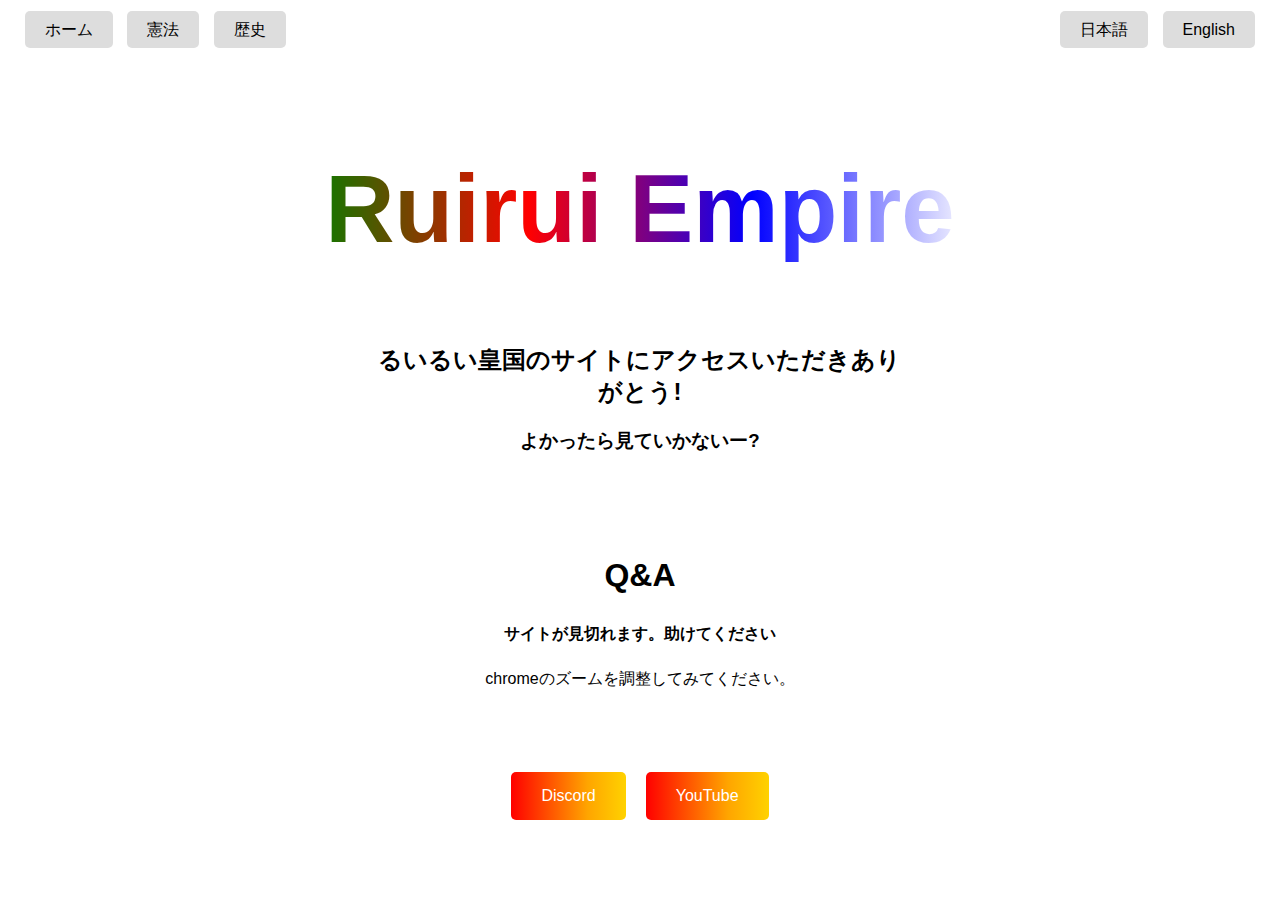
<file: index.html>
<!DOCTYPE html>
<html lang="ja">
<head>
    <meta charset="UTF-8">
    <meta name="viewport" content="width=device-width, initial-scale=1.0">
    <title>Ruirui Empire</title>
    <link rel="stylesheet" href="style.css">
</head>
<body>

<div class="nav-tabs">
    <a href="index.html">ホーム</a>
    <a href="constitution.html">憲法</a>
    <a href="history.html">歴史</a>
</div>

<div class="language-switch">
    <a href="?lang=ja">日本語</a>
    <a href="?lang=en">English</a>
</div>

<div class="container">
    <h1>Ruirui Empire</h1>
    <div class="flag"></div>
</div>

<div class="header-content">
    <h2><strong>るいるい皇国のサイトにアクセスいただきありがとう!</strong></h2>
    <h3>よかったら見ていかないー?</h3>
</div>

<div class="qa-section">
    <h2>Q&A</h2>
    <p><strong>サイトが見切れます。助けてください</strong></p>
    <p>chromeのズームを調整してみてください。</p>
</div>

<div class="buttons">
    <a href="https://discord.gg/ZMAVEsyxRC">Discord</a>
    <a href="https://www.youtube.com/@ruirui_game">YouTube</a>
</div>

</body>
</html>
</file>
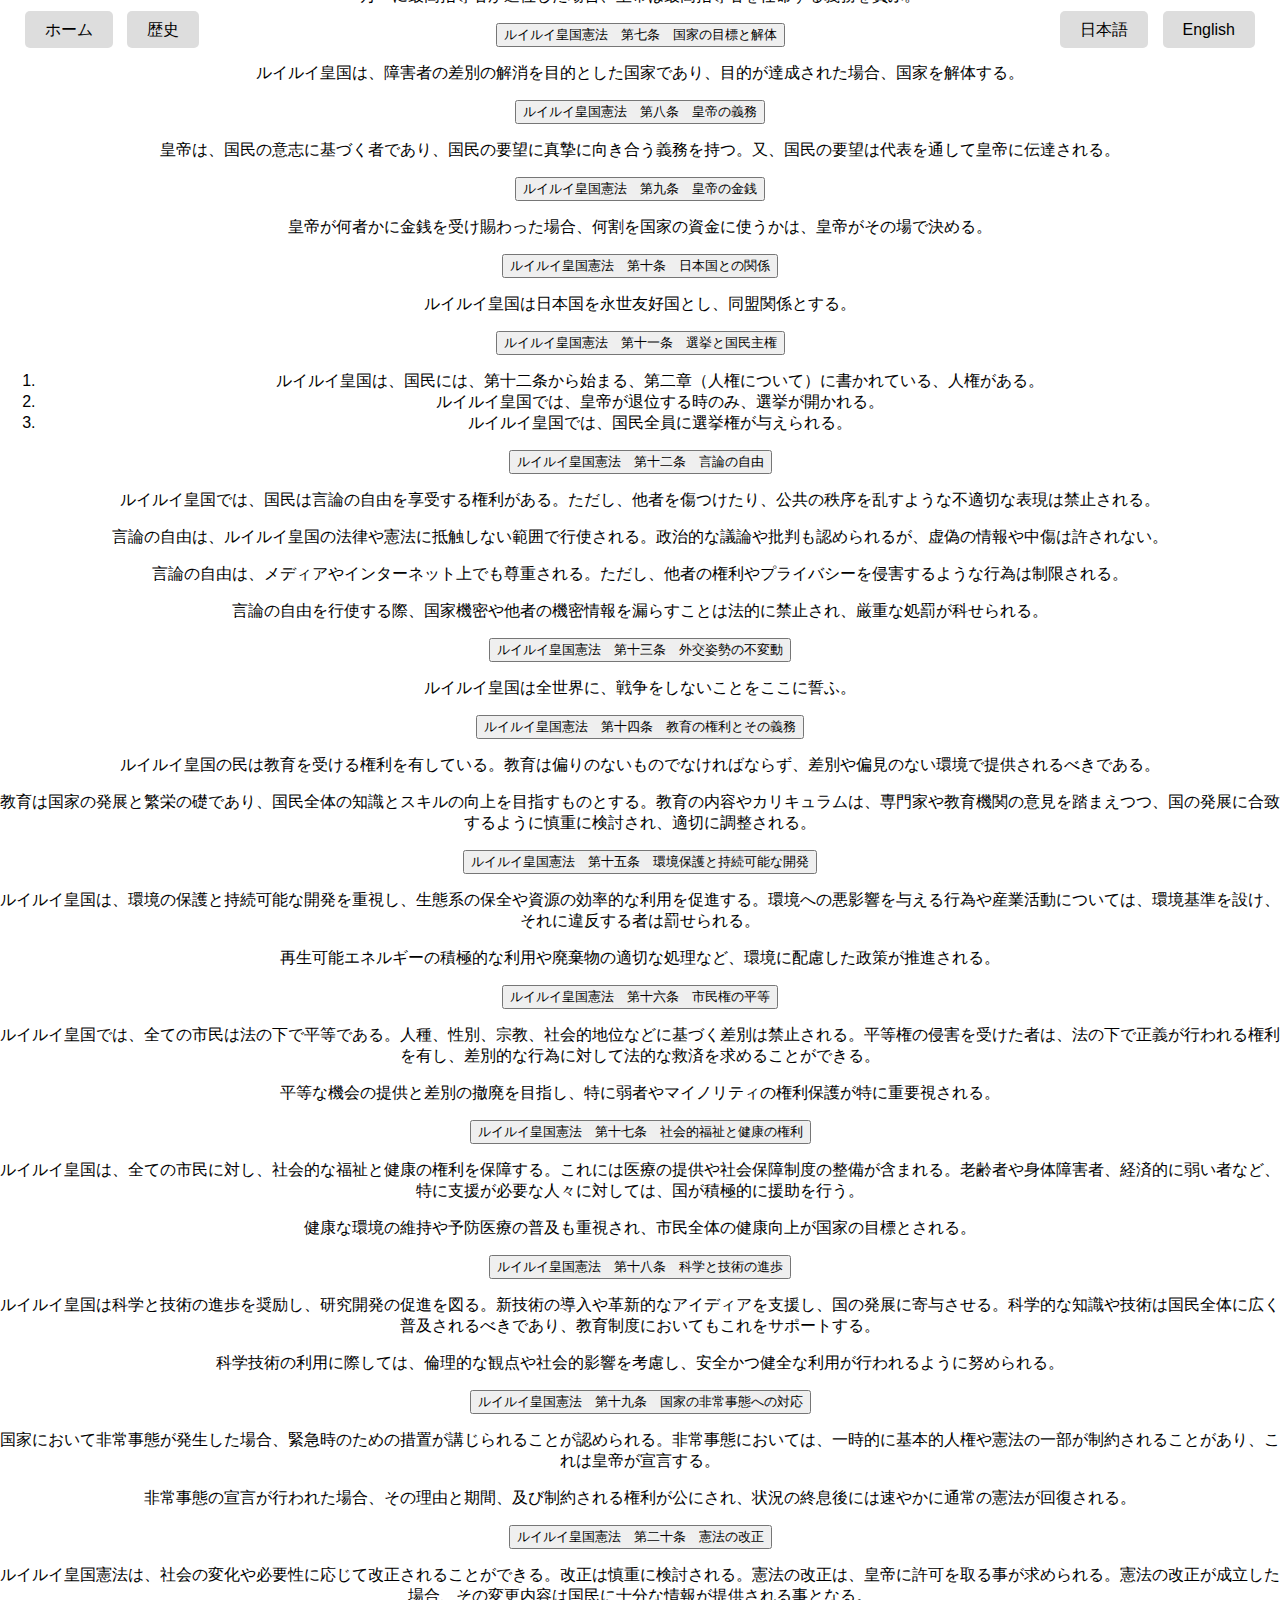
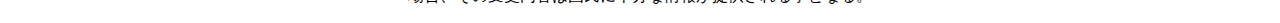
<file: constitution.html>
<!DOCTYPE html>
<html lang="ja">
<head>
    <meta charset="UTF-8">
    <meta name="viewport" content="width=device-width, initial-scale=1.0">
    <title>憲法 - Ruirui Empire</title>
    <link rel="stylesheet" href="style.css">
</head>
<body>
    <div class="nav-tabs">
        <a href="index.html">ホーム</a>
        <a href="history.html">歴史</a>
    </div>

    <div class="language-switch">
        <a href="?lang=ja">日本語</a>
        <a href="?lang=en">English</a>
    </div>

    <div class="container show">
        <h1>るいるい帝国憲法</h1>
        <p>るいるい皇国（こうこく）憲法は、今後の必要性に応じて、国民の意志により、慎重に改正することが必要とされる。又、この憲法は現在(2024年5月29日）制作途中であり、国民の意見も採用し、迅速な制作が求められる。</p>

        <button class="accordion">ルイルイ皇国憲法　第一条　皇帝の権力とその在り方</button>
        <div class="panel">
            <p>るいるい皇国の皇帝には、国家の一部の権力が付与され、皇帝は選挙で、当選した行動を行うものとする。又、皇帝の後継者は選挙で当選され、その後継者にも、以上の権力が付与される。</p>
        </div>

        <button class="accordion">ルイルイ皇国憲法　第二条　最高指導者の権力</button>
        <div class="panel">
            <p>最高指導者には、皇帝程の権力はないが、皇帝の承諾を得れれば、決定する権利がある。</p>
        </div>

        <button class="accordion">ルイルイ皇国憲法　第三条　皇帝の責任と国の象徴</button>
        <div class="panel">
            <p>ルイルイ皇国に於いて、皇帝は国家の象徴であり、又国家の一部の責任を負う。</p>
        </div>

        <button class="accordion">ルイルイ皇国憲法　第四条　最高指導者の在り方</button>
        <div class="panel">
            <p>ルイルイ皇国の最高指導者には、政治の権力が許される。ただし、最高指導者の行動は、選挙を通して、行動できるものとする。</p>
        </div>

        <button class="accordion">ルイルイ皇国憲法　第五条　最高指導者の責任</button>
        <div class="panel">
            <p>最高指導者が提案した事案を決定し、行動して失敗した場合、責任はすべて、最高指導者のものとする。</p>
        </div>

        <button class="accordion">ルイルイ皇国憲法　第六条　皇帝の任命と最高指導者</button>
        <div class="panel">
            <p>万一に最高指導者が退位した場合、皇帝は最高指導者を任命する義務を負ふ。</p>
        </div>

        <button class="accordion">ルイルイ皇国憲法　第七条　国家の目標と解体</button>
        <div class="panel">
            <p>ルイルイ皇国は、障害者の差別の解消を目的とした国家であり、目的が達成された場合、国家を解体する。</p>
        </div>

        <button class="accordion">ルイルイ皇国憲法　第八条　皇帝の義務</button>
        <div class="panel">
            <p>皇帝は、国民の意志に基づく者であり、国民の要望に真摯に向き合う義務を持つ。又、国民の要望は代表を通して皇帝に伝達される。</p>
        </div>

        <button class="accordion">ルイルイ皇国憲法　第九条　皇帝の金銭</button>
        <div class="panel">
            <p>皇帝が何者かに金銭を受け賜わった場合、何割を国家の資金に使うかは、皇帝がその場で決める。</p>
        </div>

        <button class="accordion">ルイルイ皇国憲法　第十条　日本国との関係</button>
        <div class="panel">
            <p>ルイルイ皇国は日本国を永世友好国とし、同盟関係とする。</p>
        </div>

        <button class="accordion">ルイルイ皇国憲法　第十一条　選挙と国民主権</button>
        <div class="panel">
            <ol>
                <li>ルイルイ皇国は、国民には、第十二条から始まる、第二章（人権について）に書かれている、人権がある。</li>
                <li>ルイルイ皇国では、皇帝が退位する時のみ、選挙が開かれる。</li>
                <li>ルイルイ皇国では、国民全員に選挙権が与えられる。</li>
            </ol>
        </div>

        <button class="accordion">ルイルイ皇国憲法　第十二条　言論の自由</button>
        <div class="panel">
            <p>ルイルイ皇国では、国民は言論の自由を享受する権利がある。ただし、他者を傷つけたり、公共の秩序を乱すような不適切な表現は禁止される。</p>
            <p>言論の自由は、ルイルイ皇国の法律や憲法に抵触しない範囲で行使される。政治的な議論や批判も認められるが、虚偽の情報や中傷は許されない。</p>
            <p>言論の自由は、メディアやインターネット上でも尊重される。ただし、他者の権利やプライバシーを侵害するような行為は制限される。</p>
            <p>言論の自由を行使する際、国家機密や他者の機密情報を漏らすことは法的に禁止され、厳重な処罰が科せられる。</p>
        </div>

        <button class="accordion">ルイルイ皇国憲法　第十三条　外交姿勢の不変動</button>
        <div class="panel">
            <p>ルイルイ皇国は全世界に、戦争をしないことをここに誓ふ。</p>
        </div>

        <button class="accordion">ルイルイ皇国憲法　第十四条　教育の権利とその義務</button>
        <div class="panel">
            <p>ルイルイ皇国の民は教育を受ける権利を有している。教育は偏りのないものでなければならず、差別や偏見のない環境で提供されるべきである。</p>
            <p>教育は国家の発展と繁栄の礎であり、国民全体の知識とスキルの向上を目指すものとする。教育の内容やカリキュラムは、専門家や教育機関の意見を踏まえつつ、国の発展に合致するように慎重に検討され、適切に調整される。</p>
        </div>

        <button class="accordion">ルイルイ皇国憲法　第十五条　環境保護と持続可能な開発</button>
        <div class="panel">
            <p>ルイルイ皇国は、環境の保護と持続可能な開発を重視し、生態系の保全や資源の効率的な利用を促進する。環境への悪影響を与える行為や産業活動については、環境基準を設け、それに違反する者は罰せられる。</p>
            <p>再生可能エネルギーの積極的な利用や廃棄物の適切な処理など、環境に配慮した政策が推進される。</p>
        </div>

        <button class="accordion">ルイルイ皇国憲法　第十六条　市民権の平等</button>
        <div class="panel">
            <p>ルイルイ皇国では、全ての市民は法の下で平等である。人種、性別、宗教、社会的地位などに基づく差別は禁止される。平等権の侵害を受けた者は、法の下で正義が行われる権利を有し、差別的な行為に対して法的な救済を求めることができる。</p>
            <p>平等な機会の提供と差別の撤廃を目指し、特に弱者やマイノリティの権利保護が特に重要視される。</p>
        </div>

        <button class="accordion">ルイルイ皇国憲法　第十七条　社会的福祉と健康の権利</button>
        <div class="panel">
            <p>ルイルイ皇国は、全ての市民に対し、社会的な福祉と健康の権利を保障する。これには医療の提供や社会保障制度の整備が含まれる。老齢者や身体障害者、経済的に弱い者など、特に支援が必要な人々に対しては、国が積極的に援助を行う。</p>
            <p>健康な環境の維持や予防医療の普及も重視され、市民全体の健康向上が国家の目標とされる。</p>
        </div>

        <button class="accordion">ルイルイ皇国憲法　第十八条　科学と技術の進歩</button>
        <div class="panel">
            <p>ルイルイ皇国は科学と技術の進歩を奨励し、研究開発の促進を図る。新技術の導入や革新的なアイディアを支援し、国の発展に寄与させる。科学的な知識や技術は国民全体に広く普及されるべきであり、教育制度においてもこれをサポートする。</p>
            <p>科学技術の利用に際しては、倫理的な観点や社会的影響を考慮し、安全かつ健全な利用が行われるように努められる。</p>
        </div>

        <button class="accordion">ルイルイ皇国憲法　第十九条　国家の非常事態への対応</button>
        <div class="panel">
            <p>国家において非常事態が発生した場合、緊急時のための措置が講じられることが認められる。非常事態においては、一時的に基本的人権や憲法の一部が制約されることがあり、これは皇帝が宣言する。</p>
            <p>非常事態の宣言が行われた場合、その理由と期間、及び制約される権利が公にされ、状況の終息後には速やかに通常の憲法が回復される。</p>
        </div>

        <button class="accordion">ルイルイ皇国憲法　第二十条　憲法の改正</button>
        <div class="panel">
            <p>ルイルイ皇国憲法は、社会の変化や必要性に応じて改正されることができる。改正は慎重に検討される。憲法の改正は、皇帝に許可を取る事が求められる。憲法の改正が成立した場合、その変更内容は国民に十分な情報が提供される事となる。</p>
        </div>
    </div>

    <script>
        var acc = document.getElementsByClassName("accordion");
        for (var i = 0; i < acc.length; i++) {
            acc[i].addEventListener("click", function() {
                this.classList.toggle("active");
                var panel = this.nextElementSibling;
                if (panel.style.display === "block") {
                    panel.style.display = "none";
                } else {
                    panel.style.display = "block";
                }
            });
        }
    </script>
</body>
</html>
</file>
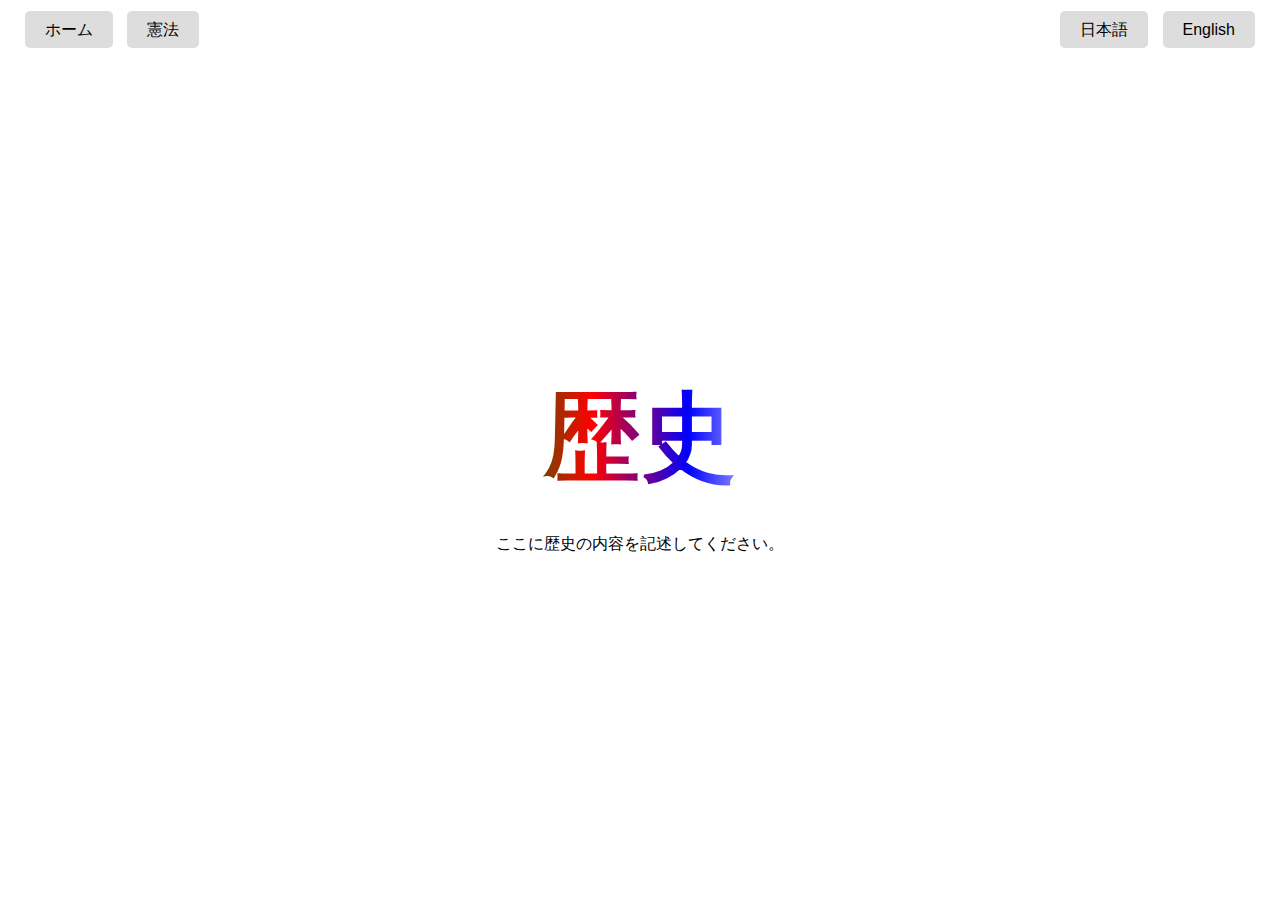
<file: history.html>
<!DOCTYPE html>
<html lang="ja">
<head>
    <meta charset="UTF-8">
    <meta name="viewport" content="width=device-width, initial-scale=1.0">
    <title>歴史 - Ruirui Empire</title>
    <link rel="stylesheet" href="style.css">
</head>
<body>
    <div class="nav-tabs">
        <a href="index.html">ホーム</a>
        <a href="constitution.html">憲法</a>
    </div>

    <div class="language-switch">
        <a href="?lang=ja">日本語</a>
        <a href="?lang=en">English</a>
    </div>

    <div class="container show">
        <h1>歴史</h1>
        <div class="content">
            <!-- 歴史の内容をここに記述 -->
            <p>ここに歴史の内容を記述してください。</p>
        </div>
    </div>
</body>
</html>
</file>
<file: style.css>
body, html {
    margin: 0;
    padding: 0;
    height: 100%;
    font-family: Arial, sans-serif;
    background-color: #fff; /* 背景色を白に */
    color: #000; /* テキストの色を黒に */
    display: flex;
    flex-direction: column;
    justify-content: center;
    align-items: center;
}

.container {
    text-align: center;
    margin-bottom: 30px;
    position: relative; /* 相対位置 */
}

.buttons {
    display: flex;
    justify-content: center;
    margin-top: 30px;
}

.buttons a {
    text-decoration: none;
    color: #fff;
    background-color: #333;
    padding: 15px 30px;
    border-radius: 5px;
    margin: 0 10px;
    transition: all 0.3s ease;
    background: linear-gradient(90deg, red, orange, yellow, green, blue, indigo, violet);
    background-size: 400%;
    animation: rainbow 5s infinite;
}

@keyframes rainbow {
    0% { background-position: 0%; }
    50% { background-position: 100%; }
    100% { background-position: 0%; }
}

.header-content, .qa-section {
    text-align: center;
    max-width: 80%; /* 幅を最大80%に制限 */
    margin: 0 auto;
}

.qa-section {
    line-height: 1.6;
    margin-top: 50px;
    margin-bottom: 30px;
}

.qa-section h2 {
    font-size: 2rem;
    margin-bottom: 20px;
}

.qa-section p {
    margin-bottom: 20px;
}

h1 {
    font-size: 6rem;
    margin-bottom: 20px;
    padding: 10px 20px;
    border-radius: 5px;
    background: linear-gradient(to right, green, red, blue, white);
    -webkit-background-clip: text;
    background-clip: text;
    color: transparent;
    position: relative; /* 相対位置 */
}

.flag {
    position: absolute;
    top: 50%;
    left: 50%;
    transform: translate(-50%, -50%);
    width: 100%;
    height: 100%;
    background: url('https://github.com/capped-uwu/ruiruiteikoku/assets/166282207/7b9a0295-ec2d-4a05-ae2b-4345dc3716a8') no-repeat center center;
    background-size: cover;
    opacity: 0.2;
}

.nav-tabs {
    position: absolute;
    top: 20px;
    left: 20px;
}

.nav-tabs a {
    text-decoration: none;
    color: #000;
    background-color: #ddd;
    padding: 10px 20px;
    border-radius: 5px;
    margin: 0 5px;
    transition: all 0.3s ease;
}

.nav-tabs a:hover {
    background-color: #bbb;
}

.language-switch {
    position: absolute;
    top: 20px;
    right: 20px;
}

.language-switch a {
    text-decoration: none;
    color: #000;
    background-color: #ddd;
    padding: 10px 20px;
    border-radius: 5px;
    margin: 0 5px;
    transition: all 0.3s ease;
}

.language-switch a:hover {
    background-color: #bbb;
}

@media screen and (max-width: 768px) {
    .header-content, .qa-section {
        max-width: 90%; /* モバイルデバイス用の幅を調整 */
    }

    .nav-tabs {
        top: 10px;
        left: 10px;
    }

    .nav-tabs a {
        padding: 5px 10px;
        margin: 0 2px;
    }

    h1 {
        font-size: 4rem;
    }

    .language-switch {
        top: 10px;
        right: 10px;
    }

    .language-switch a {
        padding: 5px 10px;
        margin: 0 2px;
    }
}
</file>
